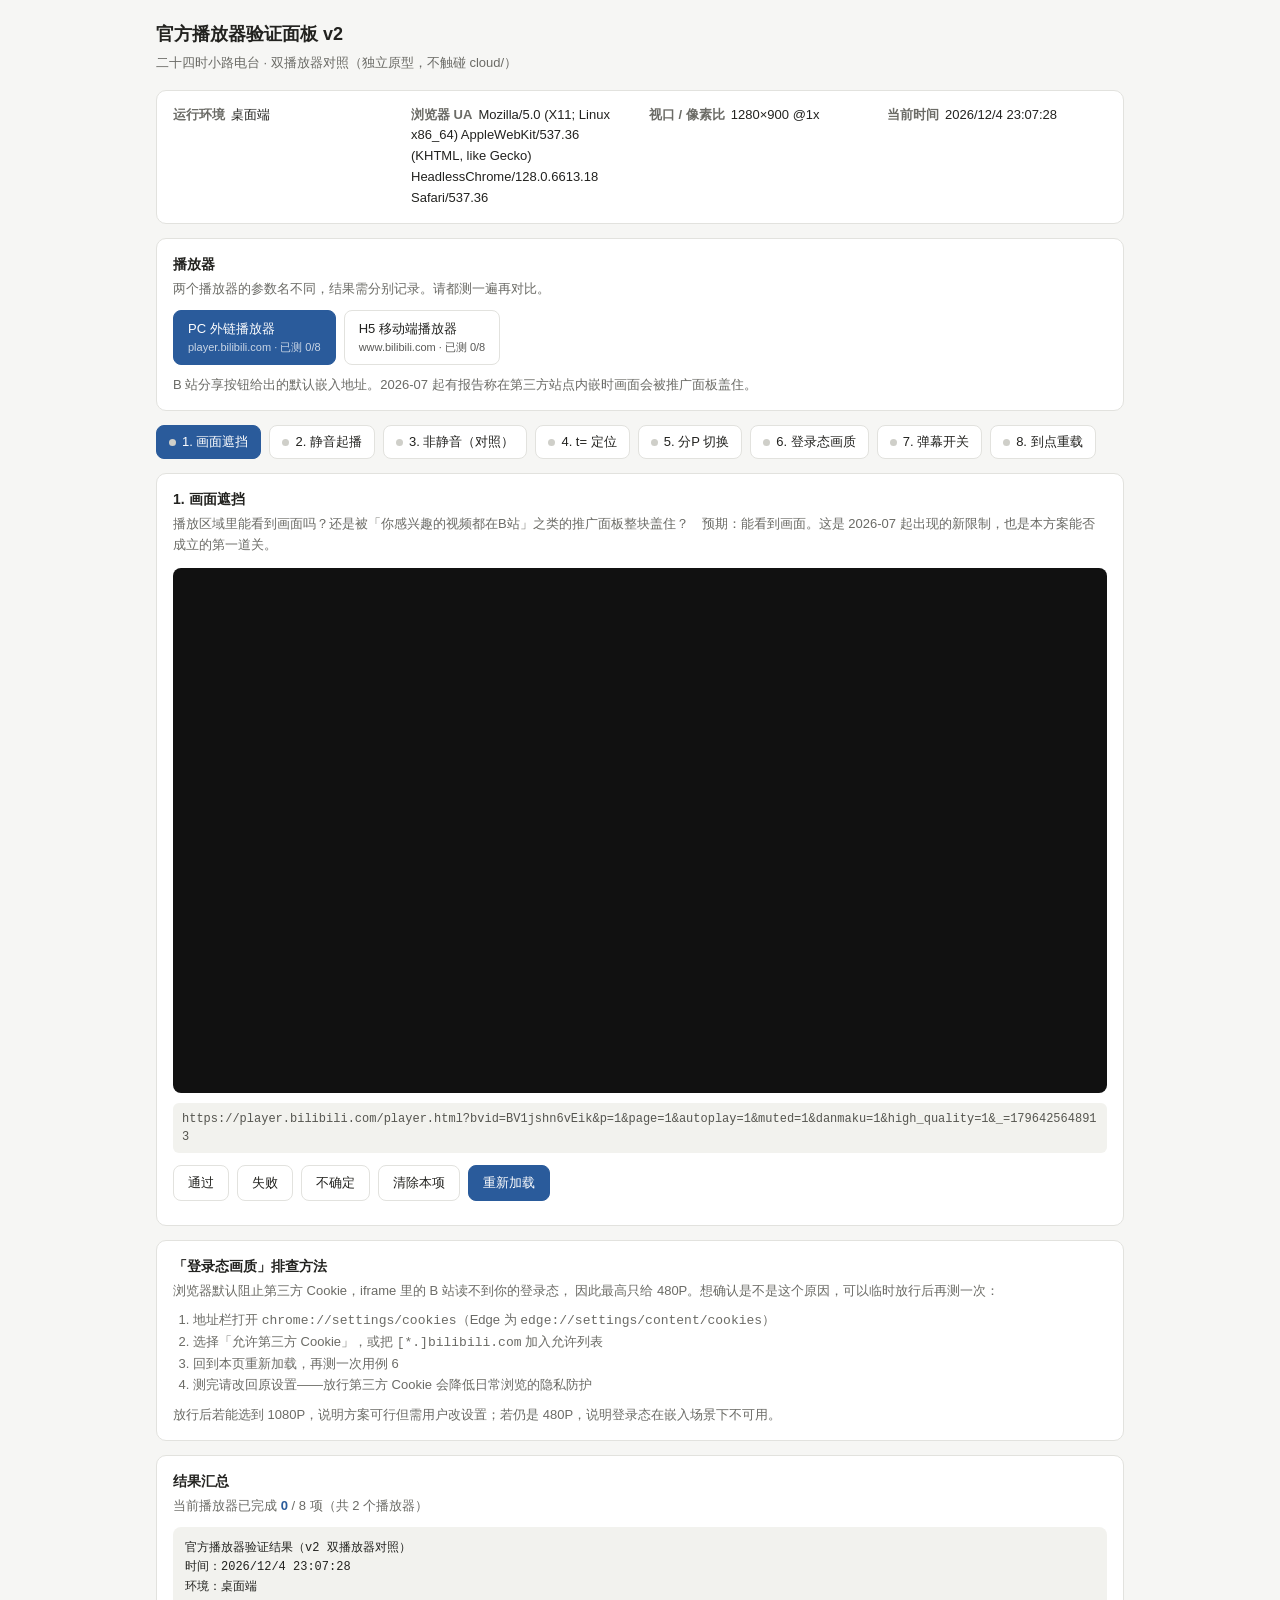
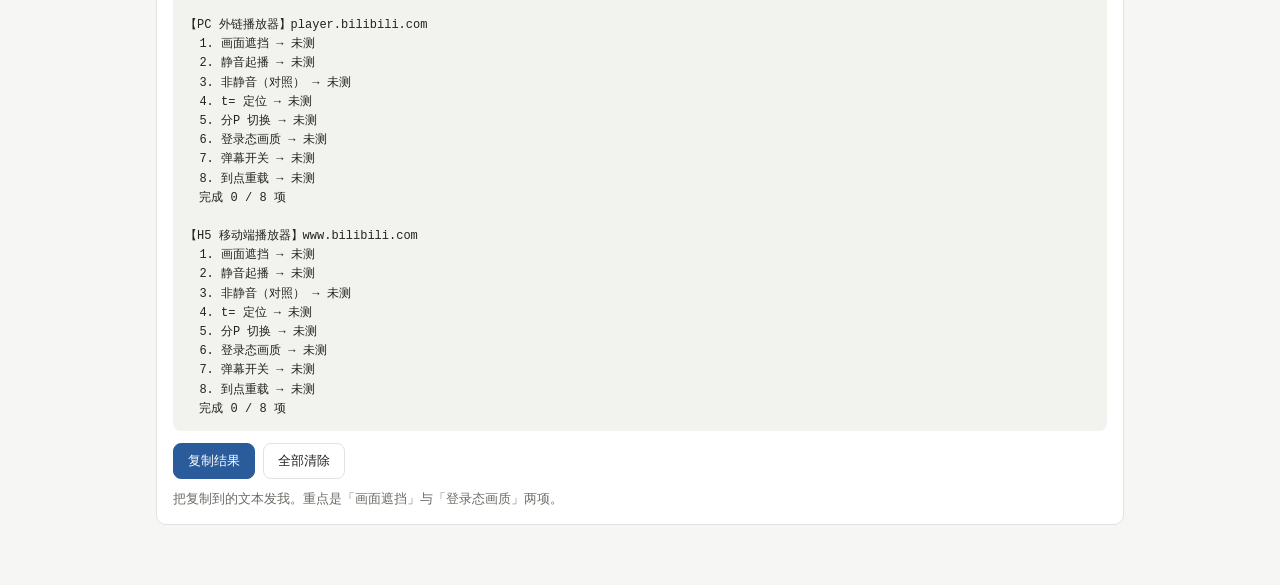
<file: proto-official/index.html>
<!DOCTYPE html>
<html lang="zh-CN">
<head>
<meta charset="utf-8">
<meta name="viewport" content="width=device-width,initial-scale=1">
<title>官方播放器验证面板 v2 · 二十四时小路电台</title>
<style>
:root{--bg:#f6f6f4;--card:#fff;--line:#e2e2de;--ink:#22221f;--muted:#6b6b66;
--ok:#2f7d4f;--bad:#b3382f;--warn:#8a6d1f;--accent:#2a5b9b}
*{box-sizing:border-box}
body{margin:0;background:var(--bg);color:var(--ink);
font:14px/1.6 -apple-system,"Segoe UI","Microsoft YaHei",sans-serif}
.wrap{max-width:1000px;margin:0 auto;padding:20px 16px 48px}
h1{font-size:18px;font-weight:600;margin:0 0 4px}
.sub{color:var(--muted);font-size:13px;margin-bottom:16px}
.card{background:var(--card);border:1px solid var(--line);border-radius:10px;padding:14px 16px;margin-bottom:14px}
.env{display:grid;grid-template-columns:repeat(auto-fit,minmax(220px,1fr));gap:5px 18px;font-size:13px}
.env b{font-weight:600;color:var(--muted);margin-right:6px}
.env .warnline{grid-column:1/-1;color:var(--warn);margin-top:4px}
.plrow{display:flex;gap:8px;flex-wrap:wrap;margin-bottom:6px}
.pl{border:1px solid var(--line);background:var(--card);border-radius:8px;padding:9px 14px;
font-size:13px;cursor:pointer;color:var(--ink);text-align:left}
.pl:hover{border-color:#c9c9c3}
.pl.on{background:var(--accent);border-color:var(--accent);color:#fff}
.pl small{display:block;font-size:11px;opacity:.75;margin-top:2px}
.tabs{display:flex;flex-wrap:wrap;gap:8px;margin-bottom:14px}
.tab{border:1px solid var(--line);background:var(--card);border-radius:8px;
padding:7px 12px;font-size:13px;cursor:pointer;color:var(--ink)}
.tab:hover{border-color:#c9c9c3}
.tab.on{background:var(--accent);border-color:var(--accent);color:#fff}
.tab .dot{display:inline-block;width:7px;height:7px;border-radius:50%;background:#cfcfc9;
margin-right:6px;vertical-align:middle}
.tab .dot.pass{background:var(--ok)}.tab .dot.fail{background:var(--bad)}.tab .dot.unsure{background:var(--warn)}
.stage{background:#111;border-radius:8px;overflow:hidden;aspect-ratio:16/9;position:relative;margin-top:12px}
.stage iframe{width:100%;height:100%;border:0;display:block}
.loading{position:absolute;inset:0;display:flex;align-items:center;justify-content:center;
color:#9a9a95;font-size:13px}
.q{font-weight:600;margin:0 0 4px}
.hint{color:var(--muted);font-size:13px}
.url{font:12px/1.5 ui-monospace,Consolas,monospace;color:#55554f;word-break:break-all;
background:#f2f2ee;border-radius:6px;padding:7px 9px;margin-top:10px}
.btns{display:flex;gap:8px;margin-top:12px;flex-wrap:wrap}
button{border:1px solid var(--line);background:var(--card);border-radius:8px;
padding:8px 14px;font-size:13px;cursor:pointer;color:var(--ink)}
button:hover{border-color:#c9c9c3}
button.pass.on{background:var(--ok);border-color:var(--ok);color:#fff}
button.fail.on{background:var(--bad);border-color:var(--bad);color:#fff}
button.unsure.on{background:var(--warn);border-color:var(--warn);color:#fff}
button.primary{background:var(--accent);border-color:var(--accent);color:#fff}
pre{background:#f2f2ee;border-radius:8px;padding:12px;font-size:12px;overflow:auto;
white-space:pre-wrap;word-break:break-all;margin:10px 0 0}
.note{font-size:13px;color:var(--muted);margin-top:10px}
.count{font-variant-numeric:tabular-nums;color:var(--accent);font-weight:600}
.callout{background:#fdf6e8;border:1px solid #e8d9b5;border-radius:8px;
padding:10px 12px;font-size:13px;margin-top:12px}
</style>
</head>
<body>
<div class="wrap">
  <h1>官方播放器验证面板 v2</h1>
  <div class="sub">二十四时小路电台 · 双播放器对照（独立原型，不触碰 cloud/）</div>

  <div class="card"><div class="env" id="env"></div></div>

  <div class="card">
    <div class="q">播放器</div>
    <div class="hint">两个播放器的参数名不同，结果需分别记录。请都测一遍再对比。</div>
    <div class="plrow" id="players" style="margin-top:10px"></div>
    <div class="note" id="plNote"></div>
  </div>

  <div class="tabs" id="tabs"></div>

  <div class="card">
    <div class="q" id="qTitle"></div>
    <div class="hint" id="qHint"></div>
    <div class="stage" id="stage"></div>
    <div class="url" id="url"></div>
    <div class="btns">
      <button class="pass" data-v="pass">通过</button>
      <button class="fail" data-v="fail">失败</button>
      <button class="unsure" data-v="unsure">不确定</button>
      <button data-v="reset">清除本项</button>
      <button class="primary" id="reload">重新加载</button>
    </div>
    <div class="note" id="extra"></div>
  </div>

  <div class="card">
    <div class="q">「登录态画质」排查方法</div>
    <div class="hint">浏览器默认阻止第三方 Cookie，iframe 里的 B 站读不到你的登录态，
    因此最高只给 480P。想确认是不是这个原因，可以临时放行后再测一次：</div>
    <ol class="hint" style="margin:8px 0 0;padding-left:20px">
      <li>地址栏打开 <code>chrome://settings/cookies</code>（Edge 为 <code>edge://settings/content/cookies</code>）</li>
      <li>选择「允许第三方 Cookie」，或把 <code>[*.]bilibili.com</code> 加入允许列表</li>
      <li>回到本页重新加载，再测一次用例 6</li>
      <li>测完请改回原设置——放行第三方 Cookie 会降低日常浏览的隐私防护</li>
    </ol>
    <div class="note">放行后若能选到 1080P，说明方案可行但需用户改设置；若仍是 480P，说明登录态在嵌入场景下不可用。</div>
  </div>

  <div class="card">
    <div class="q">结果汇总</div>
    <div class="hint" id="progress"></div>
    <pre id="summary"></pre>
    <div class="btns">
      <button class="primary" id="copy">复制结果</button>
      <button id="clear">全部清除</button>
    </div>
    <div class="note">把复制到的文本发我。重点是「画面遮挡」与「登录态画质」两项。</div>
  </div>
</div>

<script>
(function () {
  'use strict';

  var SING = { bvid: 'BV1jshn6vEik', p: 1, cid: 42117366217, dur: 7234 };
  var MULTI = { bvid: 'BV1rZaK6zEQP', p: 2, cid: 42173205511, dur: 5871 };

  var PLAYERS = [
    {
      id: 'pc', name: 'PC 外链播放器', host: 'player.bilibili.com',
      base: 'https://player.bilibili.com/player.html', qparam: 'high_quality',
      note: 'B 站分享按钮给出的默认嵌入地址。2026-07 起有报告称在第三方站点内嵌时画面会被推广面板盖住。'
    },
    {
      id: 'h5', name: 'H5 移动端播放器', host: 'www.bilibili.com',
      base: 'https://www.bilibili.com/blackboard/html5mobileplayer.html', qparam: 'highQuality',
      extra: { hideCoverInfo: 1, fjw: 0 },
      note: 'B 站移动端页面使用的播放器。据踩坑记录，它在第三方站点能正常出画面且界面更干净；注意高清参数是驼峰 highQuality。'
    }
  ];

  var CASES = [
    {
      id: 'overlay', name: '画面遮挡',
      params: { bvid: SING.bvid, p: 1, autoplay: 1, muted: 1, danmaku: 1 },
      q: '播放区域里能看到画面吗？还是被「你感兴趣的视频都在B站」之类的推广面板整块盖住？',
      h: '预期：能看到画面。这是 2026-07 起出现的新限制，也是本方案能否成立的第一道关。'
    },
    {
      id: 'muted', name: '静音起播',
      params: { bvid: SING.bvid, p: 1, autoplay: 1, muted: 1, danmaku: 1 },
      q: 'iframe 出现后，画面是否在没有任何点击的情况下自动开始播放？',
      h: '预期：自动播放（画面在动、进度条在走）。若停在播放按钮、需要手动点，判失败。'
    },
    {
      id: 'nomuted', name: '非静音（对照）',
      params: { bvid: SING.bvid, p: 1, autoplay: 1, danmaku: 1 },
      q: '不传 muted 时，是否被浏览器拦在播放按钮上（没有自动播放）？',
      h: '这一项是参照组：预期「被拦截」。若它也能自动播放，说明 muted 并非必需——请按你实际看到的现象作答。'
    },
    {
      id: 'seek', name: 't= 定位',
      params: { bvid: SING.bvid, p: 1, autoplay: 1, muted: 1, t: 300 },
      q: '播放器是否从 5:00 附近开始，而不是 0:00？',
      h: '预期：进度落在 5:00 附近（±10 秒内算通过）。加载缓冲需要几秒，请稍等再看。'
    },
    {
      id: 'part', name: '分P 切换',
      params: { bvid: MULTI.bvid, p: 2, autoplay: 1, muted: 1, t: 60 },
      q: '是否播放第 2 个分P，且从 1:00 开始？',
      h: '预期：总时长约 1:37:51（5871 秒），而不是第 1 个分P 的 2:00:36（7236 秒）。'
    },
    {
      id: 'quality', name: '登录态画质',
      params: { bvid: SING.bvid, p: 1, autoplay: 1, muted: 1 },
      q: '（需先在浏览器登录 B 站）点开清晰度菜单，最高能选到哪一档？',
      h: '预期：若登录态在 iframe 内生效 → 有 1080P；若浏览器隔离了第三方 Cookie → 最高只有 480P。这一项决定画质能否超过现有云端版。',
      extra: '<div class="note" style="margin-top:2px">实际看到的最高清晰度（点选记录，会写进汇总）：</div>'
        + '<div class="btns" id="qBtns"></div>'
    },
    {
      id: 'danmaku', name: '弹幕开关',
      params: { bvid: SING.bvid, p: 1, autoplay: 1, muted: 1, danmaku: 0 },
      q: '画面里是否没有弹幕飘过？',
      h: '预期：无弹幕。用于确认 danmaku=0 能关闭弹幕。'
    },
    {
      id: 'reload', name: '到点重载',
      params: { bvid: SING.bvid, p: 1, autoplay: 1, muted: 1, t: 600 },
      q: '点下方按钮后，播放器会在倒计时结束时重载到 10:00。画面是否跳到新位置？',
      h: '预期：倒计时结束后 iframe 重新加载，并从 10:00 开始。这是「24 小时连播」的实现方式。',
      extra: '<button class="primary" id="cycleBtn">开始重载测试（15 秒后跳到 t=600）</button> <span id="cycleMsg"></span>'
    }
  ];

  var KEY = 'komichi-proto-official-v3';
  var state = { idx: 0, pl: 0, results: {}, quality: {} };
  try {
    var saved = JSON.parse(localStorage.getItem(KEY) || '{}');
    if (saved && typeof saved === 'object') {
      state.results = saved.results || {};
      state.quality = saved.quality || {};
    }
  } catch (e) { state.results = {}; state.quality = {}; }

  function $(id) { return document.getElementById(id); }
  function save() {
    try { localStorage.setItem(KEY, JSON.stringify({ results: state.results, quality: state.quality })); } catch (e) {}
  }
  function isMobile() { return /Android|iPhone|iPad|iPod|Mobile|Windows Phone/i.test(navigator.userAgent); }
  function rk(c) { return PLAYERS[state.pl].id + '|' + c.id; }
  function escapeHtml(s) {
    return String(s).replace(/[&<>"]/g, function (c) {
      return { '&': '&amp;', '<': '&lt;', '>': '&gt;', '"': '&quot;' }[c];
    });
  }

  function playerUrl(c) {
    var pl = PLAYERS[state.pl], p = c.params, q = [];
    q.push('bvid=' + encodeURIComponent(p.bvid));
    if (p.p) { q.push('p=' + p.p); q.push('page=' + p.p); }
    q.push('autoplay=' + (p.autoplay ? 1 : 0));
    if (p.muted) q.push('muted=1');
    if (p.t) q.push('t=' + p.t);
    if (p.danmaku !== undefined) q.push('danmaku=' + (p.danmaku ? 1 : 0));
    q.push(pl.qparam + '=1');
    if (pl.extra) { for (var k in pl.extra) { if (pl.extra.hasOwnProperty(k)) q.push(k + '=' + pl.extra[k]); } }
    q.push('_=' + Date.now());
    return pl.base + '?' + q.join('&');
  }

  function renderEnv() {
    var mobile = isMobile();
    var rows = [
      ['运行环境', mobile ? '移动端（浏览器可能自动重定向到移动版播放器）' : '桌面端'],
      ['浏览器 UA', navigator.userAgent],
      ['视口 / 像素比', window.innerWidth + '×' + window.innerHeight + ' @' + (window.devicePixelRatio || 1) + 'x'],
      ['当前时间', new Date().toLocaleString('zh-CN')]
    ];
    var html = rows.map(function (r) {
      return '<div><b>' + r[0] + '</b>' + escapeHtml(r[1]) + '</div>';
    }).join('');
    if (mobile) {
      html += '<div class="warnline">移动端提示：「t= 定位」与「静音起播」两项最关键——'
        + '官方播放器会重定向到移动版页面，需确认参数在新页面里依然生效。</div>';
    }
    $('env').innerHTML = html;
  }

  function renderPlayers() {
    $('players').innerHTML = PLAYERS.map(function (p, i) {
      var n = CASES.filter(function (c) { return state.results[p.id + '|' + c.id]; }).length;
      return '<button class="pl' + (i === state.pl ? ' on' : '') + '" data-p="' + i + '">'
        + escapeHtml(p.name) + '<small>' + escapeHtml(p.host) + ' · 已测 ' + n + '/' + CASES.length + '</small></button>';
    }).join('');
    Array.prototype.forEach.call($('players').querySelectorAll('.pl'), function (b) {
      b.addEventListener('click', function () {
        state.pl = parseInt(b.getAttribute('data-p'), 10);
        render();
      });
    });
    $('plNote').textContent = PLAYERS[state.pl].note;
  }

  function renderTabs() {
    $('tabs').innerHTML = CASES.map(function (c, i) {
      var r = state.results[rk(c)];
      return '<button class="tab' + (i === state.idx ? ' on' : '') + '" data-i="' + i + '">'
        + '<span class="dot' + (r ? ' ' + r : '') + '"></span>' + (i + 1) + '. ' + escapeHtml(c.name) + '</button>';
    }).join('');
    Array.prototype.forEach.call($('tabs').querySelectorAll('.tab'), function (b) {
      b.addEventListener('click', function () {
        state.idx = parseInt(b.getAttribute('data-i'), 10);
        render();
      });
    });
  }

  function mountIframe(url) {
    var stage = $('stage');
    stage.innerHTML = '<div class="loading">正在加载播放器…</div>'
      + '<iframe id="fr" src="' + url + '" allow="autoplay; fullscreen; encrypted-media"'
      + ' allowfullscreen scrolling="no" frameborder="0"></iframe>';
    var fr = $('fr');
    var timer = setTimeout(function () {
      var l = stage.querySelector('.loading');
      if (l) l.textContent = '播放器仍在加载…（首次加载通常需要数秒）';
    }, 6000);
    fr.addEventListener('load', function () {
      clearTimeout(timer);
      var l = stage.querySelector('.loading');
      if (l) l.remove();
    });
  }

  function renderStage(c) {
    var url = playerUrl(c);
    $('url').textContent = url;
    mountIframe(url);
  }

  function renderButtons(c) {
    var cur = state.results[rk(c)];
    Array.prototype.forEach.call(document.querySelectorAll('button[data-v]'), function (b) {
      b.classList.toggle('on', b.getAttribute('data-v') === cur);
    });
  }

  var QLEVELS = ['360P', '480P', '720P', '1080P', '1080P+', '更高'];

  function renderExtra(c) {
    $('extra').innerHTML = c.extra || '';
    if (!c.extra) return;

    var qb = $('qBtns');
    if (qb) {
      var pid = PLAYERS[state.pl].id;
      qb.innerHTML = QLEVELS.map(function (x) {
        return '<button data-q="' + x + '"'
          + (state.quality[pid] === x ? ' class="on"' : '') + '>' + x + '</button>';
      }).join('');
      Array.prototype.forEach.call(qb.querySelectorAll('button[data-q]'), function (b) {
        b.addEventListener('click', function () {
          state.quality[PLAYERS[state.pl].id] = b.getAttribute('data-q');
          save();
          renderExtra(c);
          renderSummary();
        });
      });
    }

    var btn = $('cycleBtn');
    if (!btn) return;
    btn.addEventListener('click', function () {
      var left = 15, msg = $('cycleMsg');
      btn.disabled = true;
      function tick() {
        if (left <= 0) {
          clearInterval(iv);
          msg.textContent = '已重载。请观察画面是否跳到 10:00。';
          btn.disabled = false;
          var u = playerUrl(c);
          $('url').textContent = u;
          mountIframe(u);
          return;
        }
        msg.innerHTML = '倒计时 <span class="count">' + left + '</span> 秒后重载到 t=600…';
        left -= 1;
      }
      tick();
      var iv = setInterval(tick, 1000);
    });
  }

  function render() {
    var c = CASES[state.idx];
    $('qTitle').textContent = (state.idx + 1) + '. ' + c.name;
    $('qHint').textContent = c.q + '　' + c.h;
    renderStage(c);
    renderButtons(c);
    renderExtra(c);
    renderPlayers();
    renderTabs();
    renderSummary();
  }

  var LABEL = { pass: '通过', fail: '失败', unsure: '不确定' };

  function renderSummary() {
    var lines = ['官方播放器验证结果（v2 双播放器对照）',
      '时间：' + new Date().toLocaleString('zh-CN'),
      '环境：' + (isMobile() ? '移动端' : '桌面端')];
    PLAYERS.forEach(function (p) {
      var done = 0;
      lines.push('', '【' + p.name + '】' + p.host);
      CASES.forEach(function (c, i) {
        var r = state.results[p.id + '|' + c.id];
        if (r) done += 1;
        lines.push('  ' + (i + 1) + '. ' + c.name + ' → ' + (r ? LABEL[r] : '未测'));
      });
      lines.push('  完成 ' + done + ' / ' + CASES.length + ' 项');
      if (state.quality[p.id]) lines.push('  实测最高清晰度：' + state.quality[p.id]);
    });
    $('summary').textContent = lines.join('\n');
    var n = CASES.filter(function (c) { return state.results[rk(c)]; }).length;
    $('progress').innerHTML = '当前播放器已完成 <span class="count">' + n + '</span> / '
      + CASES.length + ' 项（共 2 个播放器）';
  }

  Array.prototype.forEach.call(document.querySelectorAll('button[data-v]'), function (b) {
    b.addEventListener('click', function () {
      var v = b.getAttribute('data-v'), c = CASES[state.idx], k = rk(c);
      if (v === 'reset') delete state.results[k]; else state.results[k] = v;
      save();
      renderButtons(c);
      renderTabs();
      renderPlayers();
      renderSummary();
    });
  });

  $('reload').addEventListener('click', function () { renderStage(CASES[state.idx]); });

  $('copy').addEventListener('click', function () {
    var text = $('summary').textContent, btn = $('copy');
    function done() { btn.textContent = '已复制'; setTimeout(function () { btn.textContent = '复制结果'; }, 1500); }
    if (navigator.clipboard && navigator.clipboard.writeText) {
      navigator.clipboard.writeText(text).then(done, function () { fallback(text, done); });
    } else { fallback(text, done); }
  });

  function fallback(text, done) {
    var ta = document.createElement('textarea');
    ta.value = text;
    ta.style.position = 'fixed';
    ta.style.opacity = '0';
    document.body.appendChild(ta);
    ta.select();
    try { document.execCommand('copy'); done(); } catch (e) { alert('复制失败，请手动选择下方文本'); }
    document.body.removeChild(ta);
  }

  $('clear').addEventListener('click', function () {
    if (!confirm('清除全部验证结果？')) return;
    state.results = {};
    save();
    render();
  });

  renderEnv();
  render();
})();
</script>
</body>
</html>
</file>
